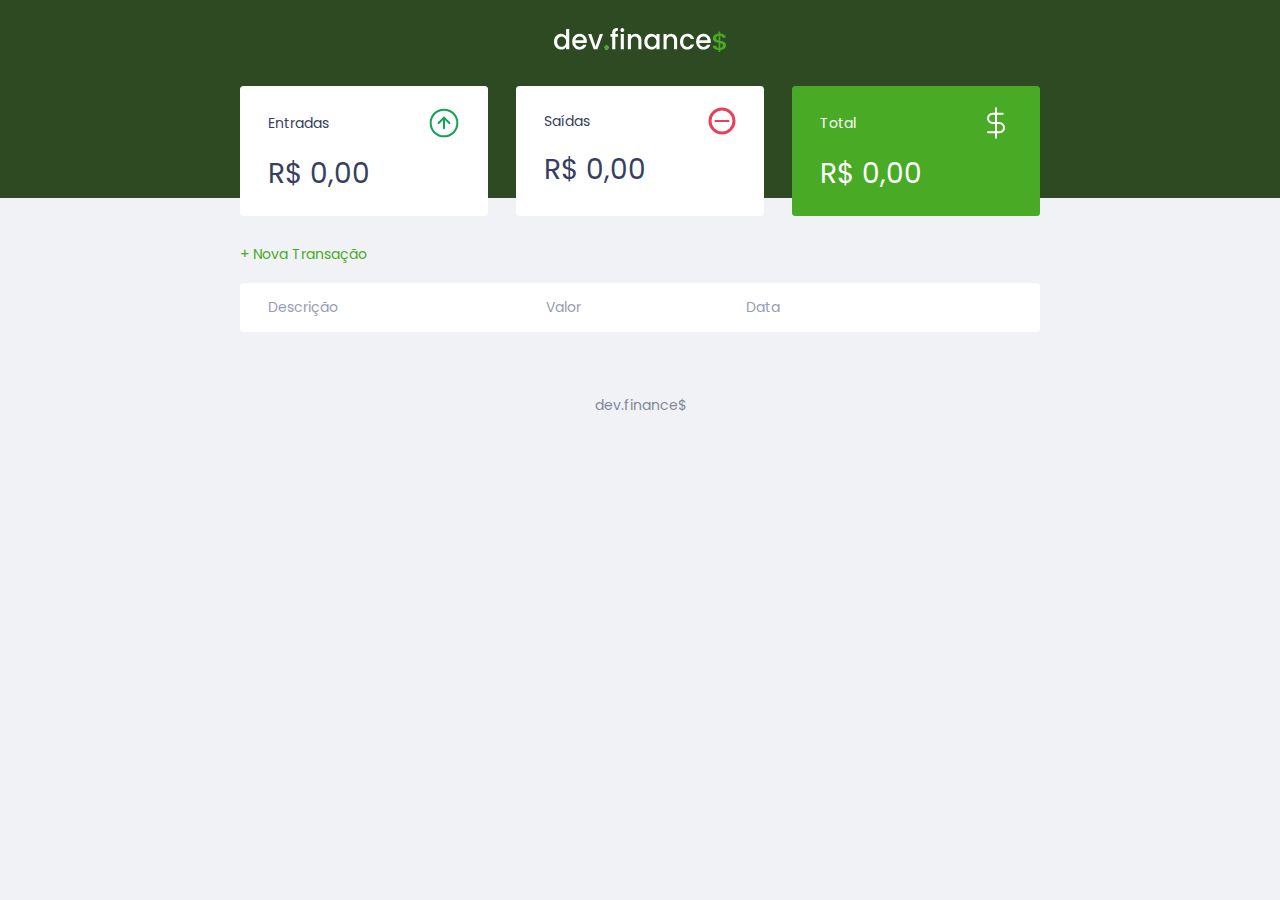
<file: index.html>
<!DOCTYPE html>
<html lang="pt-BR">
<head>
    <meta charset="UTF-8">
    <meta name="viewport" content="width=device-width, initial-scale=1.0">
    <title>dev.finance$</title>
    
    <link rel="stylesheet" href="./style.css">
    <link rel="preconnect" href="https://fonts.gstatic.com">
    <link href="https://fonts.googleapis.com/css2?family=Poppins:ital,wght@0,100;0,400;0,700;1,100;1,400;1,700&display=swap" rel="stylesheet">
</head>


<body>
    <header>
        <img src="./assets/logo.svg" alt="Logo Dev Finance">
    </header>

    <main class="container">
        <section id="balance">
            <h2 class="sr-only">Balanço</h2>

            <div class="card">
                <h3>
                    <span>
                        Entradas
                    </span>
                    <img src="./assets/income.svg" alt="Imagem de entradas">
                </h3>
                <p id="incomeDisplay">R$ 0,00</p>
            </div>
            
            <div class="card">
                <h3>
                    <span>
                        Saídas
                    </span>
                    <img src="./assets/minus.svg" alt="Imagem de entradas">
                </h3>
                <p id="expenseDisplay">R$ 0,00</p>
            </div>
            
            <div class="card total">
                <h3>
                    <span>
                        Total
                    </span>
                    <img src="./assets/total.svg" alt="Imagem de entradas">
                </h3>
                <p id="totalDisplay">R$ 0,00</p>
            </div>

        </section>

        <section id="transaction">
            <h2 class="sr-only">Transações</h2>

                <a href="#" onclick="modal.open()" class="button new">+ Nova Transação</a>

            <table id="data-table">
                <thead>
                    <tr>
                        <th>Descrição</th>
                        <th>Valor</th>
                        <th>Data</th>
                        <th></th>
                    </tr>
                </thead>
                <tbody>
                </tbody>
            </table>
        </section>
    </main>

    <div class="modal-overlay">
        <div class="modal">
            <div id="form">
                <h2>Nova Transação</h2>
                <form action="" onsubmit="Form.submit(event)">
                    <div class="input-group">
                        <label 
                            class="sr-only" 
                            for="description">Descrição</label>
                        <input 
                            type="text" 
                            id="description" 
                            name="description"
                            placeholder="Descrição"
                        >
                    </div>

                    <div class="input-group">
                        <label 
                            class="sr-only" 
                            for="amount">Valor</label>
                        <input 
                            type="number"
                            step="0.01" 
                            id="amount" 
                            name="amount"
                            placeholder="0,00"
                        >
                        <small class="help">
                            Use o sinal - (negativo) para despesas e,
                            (vírgula) para casas decimais
                        </small>
                    </div>

                    <div class="input-group">
                        <label 
                            class="sr-only" 
                            for="date">Data</label>
                        <input 
                            type="date" 
                            id="date" 
                            name="date"
                        >
                    </div>
                    
                    <div class="input-group actions">
                        <a href="#" onclick="modal.close()" class="button cancel">Cancelar</a>
                        <button>Salvar</button>
                    </div>
                </form>
            </div>
        </div>
    </div>

    <script src="./script.js"></script>

    <footer><p>dev.finance$</p></footer>
</body>
</html>
</file>
<file: style.css>
/* Global =================== */
:root {
    --dark-blue: #363f5f; 
    --green: #49AA26;
    --light-green: #ddfad3;
    --red: #e92929;
}

* {
    margin: 0;
    padding: 0;
    box-sizing: border-box;
}

html {
    font-size: 93.75%;
}

body {
    background: #f0f2f5;
    font-family:'Poppins', sans-serif;
}

.sr-only {
   position: absolute; 
   width: 1px;
   height: 1px;
   padding: 0;
   margin: -1px;
   overflow: hidden;
   clip: rect(0, 0, 0, 0);
   white-space: nowrap;
   border-width: 0;
}

.container {
    width: min(90vw, 800px);
    margin: auto;
}

/* Titles =================== */
h2{
    margin-top: 3.2rem;
    margin-bottom: 0.8rem;
    color: #363f5f;
    font-weight: normal;
}

/* Links and Buttons =================== */
a {
    color: var(--green);
    text-decoration: none;
}

a:hover {
    color: var(--light-green);
}

button {
    width: 100%;
    height: 50px;
    border: none;
    color: white;
    background: var(--green);
    padding: 0;
    border-radius: 0.25rem;
    cursor: pointer;
}

button:hover {
    background: var(--light-green);
}

.button.new {
    display: inline-block;
    margin-bottom: 0.8rem;
}

.button.cancel {
    color: var(--red);
    border: 2px var(--red) solid;
    border-radius: 0.25rem;

    height: 50px;
    
    display: flex;
    align-items: center;
    justify-content: center;

    opacity: 0.6;

}

.button.cancel:hover {
    opacity: 1;
}

/* Header =================== */
header{
    background: #2D4A22;
    padding: 2rem 0 10rem;
    text-align: center;
}

#logo{
    color: #fff;
    font-weight: 100;
}

/* Balance =================== */
#balance {
    margin-top: -8rem;
}

#balance h2{
    color: white;
    margin-top:0;
}

/* Cards =================== */
.card {
    background: white;
    padding: 1.5rem 2rem;
    border-radius: 0.25rem;
    margin-bottom: 2rem;
    color: var(--dark-blue);
}

.card h3{
    font-weight: normal;
    font-size: 1rem;
    display: flex;
    align-items: center;
    justify-content: space-between;
}

.card p{
    font-size: 2rem;
    line-height: 3rem;
    margin-top: 1rem;
}

.card.total {
    background: var(--green);
    color: white;
}

/* Table =================== */
#transaction {
    display: block;
    width: 100%;
    overflow-x: auto;
}

#data-table {  
    width: 100%;
    border-spacing: 0 0.5rem;
    color: #969cb3;
}

table thead tr th:first-child, 
table tbody tr td:first-child 
{
    border-radius: 0.25rem 0 0 0.25rem;
}

table thead tr th:last-child, 
table tbody tr td:last-child 
{
    border-radius: 0 0.25rem 0.25rem 0;
}

table th{
    background-color: white;
    font-weight: normal;
    padding: 1rem 2rem;
    text-align: left;
}

table tbody tr {
    opacity: 0.7
}

table tbody tr:hover {
    opacity: 1
}

table tbody td {
    background: white;
    padding: 1rem 2rem;
}

td.description {
    color: var(--dark-blue);
}

td.income {
    color: #12a454;
}

td.expense {
    color: #e92929;
}

/* Modal =================== */
.modal-overlay {
    width: 100%;
    height: 100%;
    background-color: rgba(0, 0, 0, 0.7);
    position: fixed;
    top: 0;
    display:flex;
    align-items: center;
    justify-content: center;
    opacity: 0;
    visibility: hidden;
    z-index: 999;
}

.modal-overlay.active {
    opacity: 1;
    visibility: visible;
}

.modal {
    background: #F0F2F5;
    padding: 2.4rem;
    position: relative;
    z-index: 1;
}

/* Form =================== */
#form {
    max-width: 500px;
}

#form h2 {
    margin-top: 0;
}

input {
    border: none;
    border-radius: 0.2rem;
    padding: 0.8rem;
    width: 100%;
}

.input-group {
    margin-top: 0.8rem;
}


.input-group .help {
    opacity: 0.4;
}

.input-group.actions {
    display: flex;
    justify-content: space-between;
    align-items: center;
}

.input-group.actions .button,
.input-group.actions button {
    width: 48%;
}

/* Footer =================== */
footer{
    text-align:center;
    padding: 4rem 0 2rem;
    opacity: 0.6;
    color: var(--dark-blue)
}

/* Responsive =================== */
@media (min-width: 800px) {
    html {
        font-size: 87.5%;
    }

    #balance{
        display: grid;
        grid-template-columns: repeat(3, 1fr);
        gap: 2rem;
    }
}
</file>
